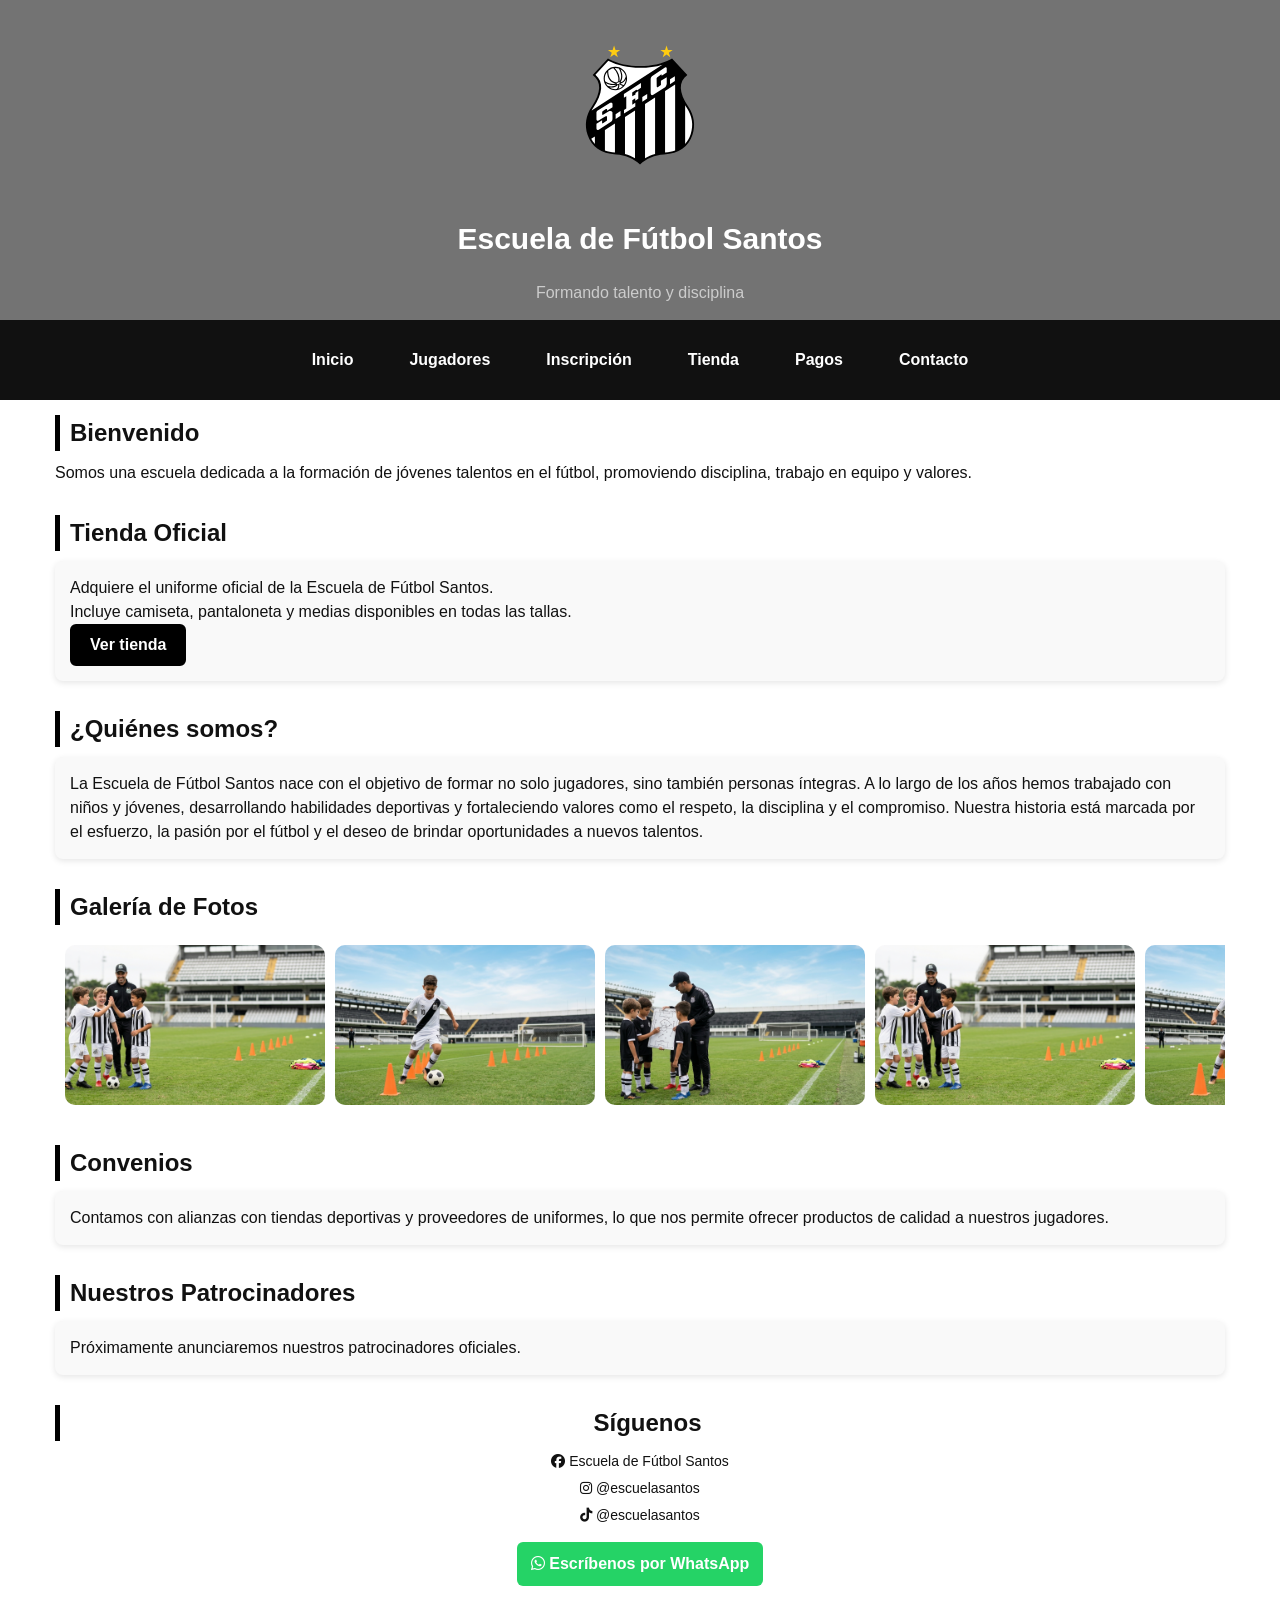
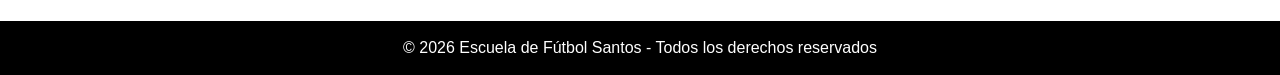
<file: index.html>
<!DOCTYPE html>
<html lang="es">
<head>
    <meta charset="UTF-8">

    <!--  RESPONSIVE -->
    <meta name="viewport" content="width=device-width, initial-scale=1.0">

    <!--  SEO -->
    <meta name="description" content="Escuela de Fútbol Santos - Formación de talento, disciplina y valores.">

    <title>Escuela de Fútbol Santos</title>

    <!--  PRECONEXIÓN -->
    <link rel="preconnect" href="https://cdnjs.cloudflare.com" crossorigin>

    <!--  NORMALIZE (LOCAL - PRIMERO) -->
    <link rel="stylesheet" href="styles/normalize.css">

    <!--  CSS -->
    <link rel="stylesheet" href="styles/style.css">

    <!--  ICONOS -->
    <link rel="stylesheet" href="https://cdnjs.cloudflare.com/ajax/libs/font-awesome/6.5.0/css/all.min.css">
</head>

<body>

<header>
    <img src="santos-logo/santos-logo.svg" alt="Escudo Escuela Santos" width="180" height="180">
    <h1>Escuela de Fútbol Santos</h1>
    <p>Formando talento y disciplina </p>
</header>

<nav>
    <a href="index.html">Inicio</a>
    <a href="jugadores.html">Jugadores</a>
    <a href="inscripcion.html">Inscripción</a>
    <a href="tienda.html">Tienda</a>
    <a href="pagos.html">Pagos</a>
    <a href="contacto.html">Contacto</a>
</nav>

<!-- ================= BIENVENIDO ================= -->
<section>
    <h2>Bienvenido</h2>
    <p>
        Somos una escuela dedicada a la formación de jóvenes talentos en el fútbol,
        promoviendo disciplina, trabajo en equipo y valores.
    </p>
</section>

<!-- ================= TIENDA ================= -->
<section>
    <h2>Tienda Oficial</h2>

    <div class="card">
        <p>
            Adquiere el uniforme oficial de la Escuela de Fútbol Santos.
        </p>

        <p>
            Incluye camiseta, pantaloneta y medias disponibles en todas las tallas.
        </p>

        <!-- Botón claro pero sin exagerar -->
        <a href="tienda.html">
            <button class="btn-tienda">Ver tienda</button>
        </a>

    </div>
</section>

<!-- ================= QUIÉNES SOMOS ================= -->
<section>
    <h2>¿Quiénes somos?</h2>

    <div class="card">
        <p>
            La Escuela de Fútbol Santos nace con el objetivo de formar no solo jugadores,
            sino también personas íntegras. A lo largo de los años hemos trabajado con
            niños y jóvenes, desarrollando habilidades deportivas y fortaleciendo valores
            como el respeto, la disciplina y el compromiso.

            Nuestra historia está marcada por el esfuerzo, la pasión por el fútbol y el
            deseo de brindar oportunidades a nuevos talentos.
        </p>
    </div>
</section>

<!-- ================= GALERÍA ================= -->
<section>
    <h2>Galería de Fotos</h2>

    <div class="galeria">

        <img src="img/img1.png" alt="Entrenamiento fútbol" loading="lazy" width="260" height="160">
        <img src="img/img2.png" alt="Equipo juvenil" loading="lazy" width="260" height="160">
        <img src="img/img3.png" alt="Partido fútbol" loading="lazy" width="260" height="160">
        <img src="img/img1.png" alt="Entrenamiento fútbol" loading="lazy" width="260" height="160">
        <img src="img/img2.png" alt="Equipo juvenil" loading="lazy" width="260" height="160">

    </div>
</section>

<!-- ================= CONVENIOS ================= -->
<section>
    <h2>Convenios</h2>

    <div class="card">
        <p>
            Contamos con alianzas con tiendas deportivas y proveedores de uniformes,
            lo que nos permite ofrecer productos de calidad a nuestros jugadores.
        </p>
    </div>
</section>

<!-- ================= PATROCINADORES ================= -->
<section>
    <h2>Nuestros Patrocinadores</h2>

    <div class="card">
        <p>Próximamente anunciaremos nuestros patrocinadores oficiales.</p>
    </div>
</section>

<!-- ================= REDES SOCIALES ================= -->
<section class="redes">
    <h2>Síguenos</h2>

    <div class="redes-contenedor">

        <p><i class="fab fa-facebook"></i> Escuela de Fútbol Santos</p>
        <p><i class="fab fa-instagram"></i> @escuelasantos</p>
        <p><i class="fab fa-tiktok"></i> @escuelasantos</p>

        <a href="#" class="whatsapp" onclick="enviarWhatsApp('index')">
            <i class="fab fa-whatsapp"></i> Escríbenos por WhatsApp
        </a>

    </div>
</section>

<footer>
    <p>© 2026 Escuela de Fútbol Santos - Todos los derechos reservados</p>
</footer>
<script src="js/whatsapp.js"></script>
</body>
</html>
</file>
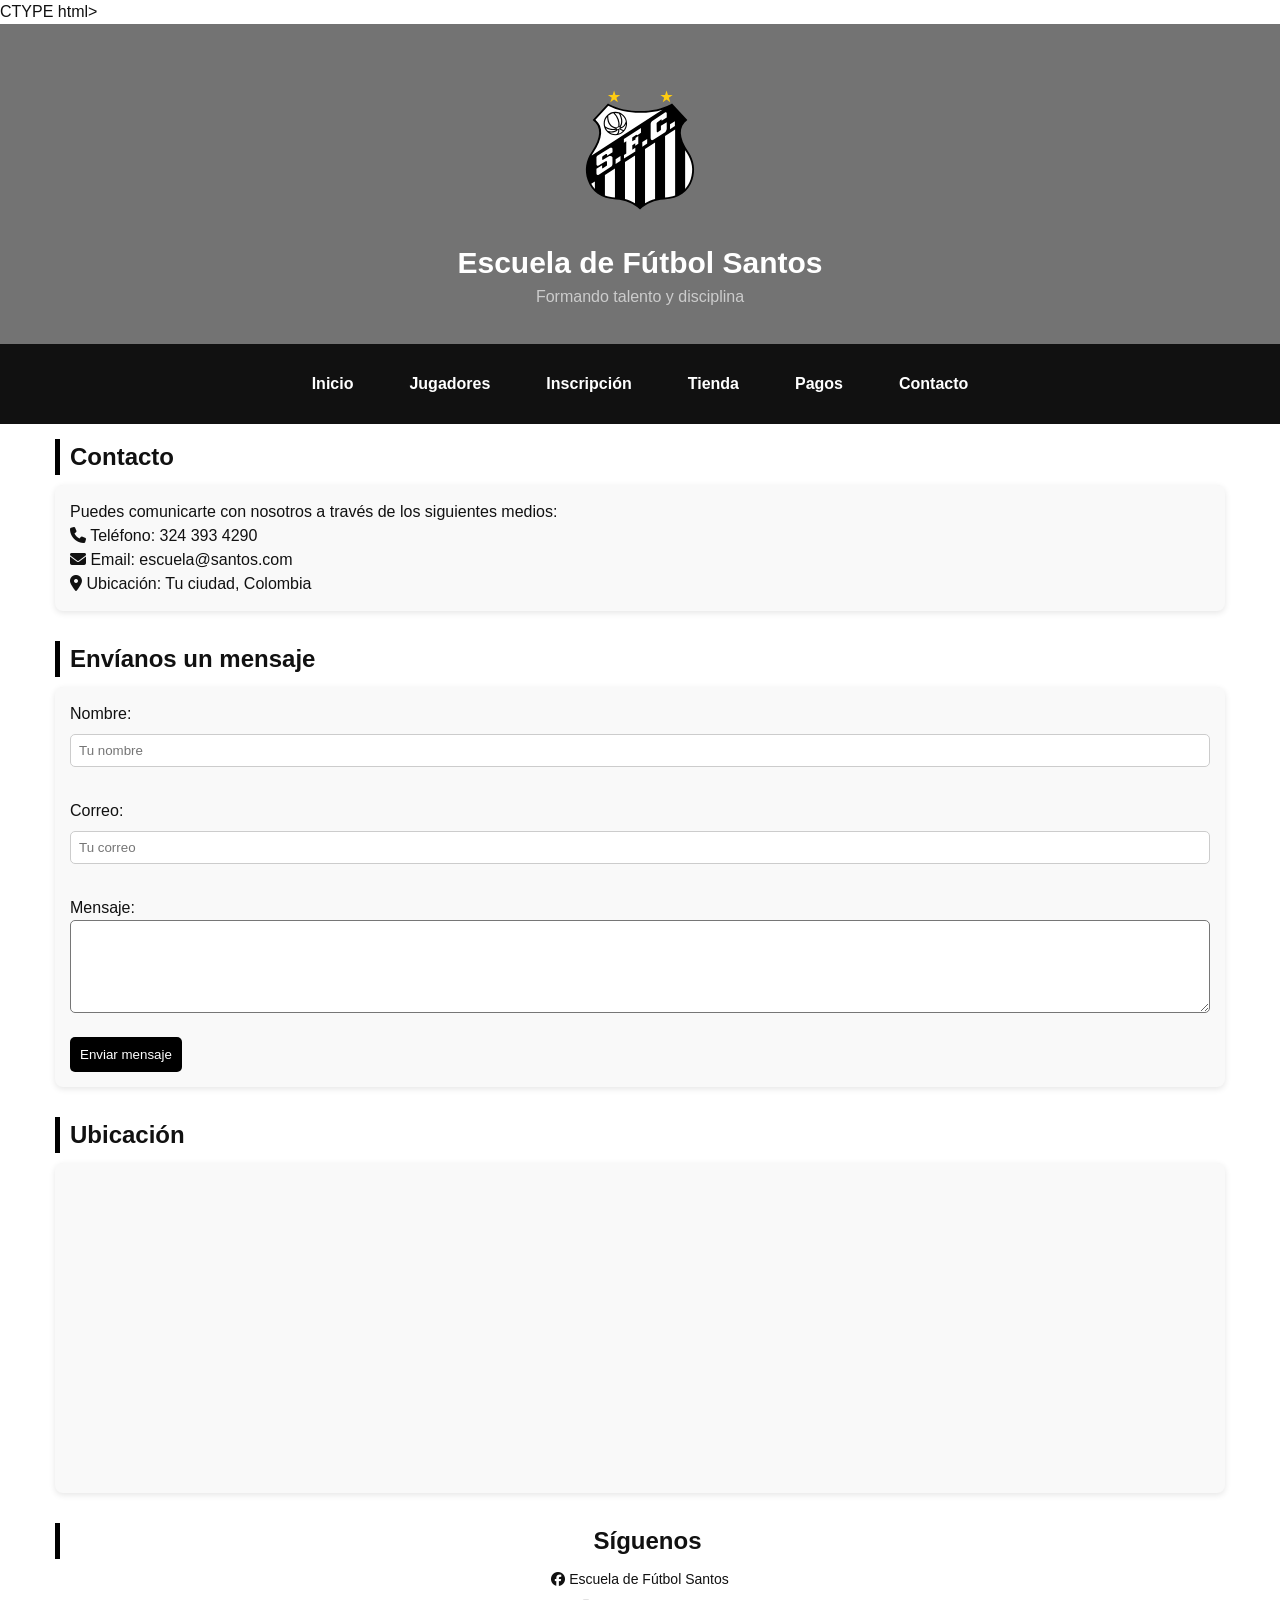
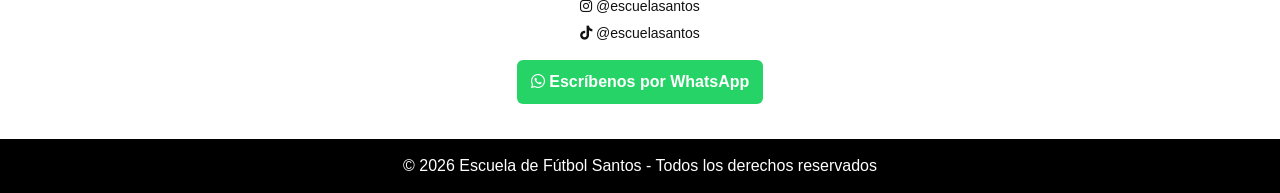
<file: contacto.html>
CTYPE html>
<html lang="es">
<head>
    <meta charset="UTF-8">
    <title>Contacto - Escuela de Fútbol Santos</title>

    <link rel="stylesheet" href="styles/style.css">

    <!-- ICONOS -->
    <link rel="stylesheet" href="https://cdnjs.cloudflare.com/ajax/libs/font-awesome/6.5.0/css/all.min.css">
</head>

<body>

<!-- ================= HEADER ================= -->
<header>
    <img src="santos-logo/santos-logo.svg" alt="Escudo de la escuela">
    <h1>Escuela de Fútbol Santos</h1>
    <p>Formando talento y disciplina </p>
</header>

<!-- ================= MENÚ ================= -->
<nav>
    <a href="index.html">Inicio</a>
    <a href="jugadores.html">Jugadores</a>
    <a href="inscripcion.html">Inscripción</a>
    <a href="tienda.html">Tienda</a>
    <a href="pagos.html">Pagos</a>
    <a href="contacto.html">Contacto</a>
</nav>


<!-- ================= CONTACTO ================= -->
<section>
    <h2>Contacto</h2>

    <div class="card">
        <p>Puedes comunicarte con nosotros a través de los siguientes medios:</p>

        <p><i class="fas fa-phone"></i> Teléfono: 324 393 4290</p>
        <p><i class="fas fa-envelope"></i> Email: escuela@santos.com</p>
        <p><i class="fas fa-map-marker-alt"></i> Ubicación: Tu ciudad, Colombia</p>
    </div>
</section>

<!-- ================= FORMULARIO ================= -->
<section>
    <h2>Envíanos un mensaje</h2>

    <div class="card">
        <form>

            <label>Nombre:</label><br>
            <input type="text" placeholder="Tu nombre"><br><br>

            <label>Correo:</label><br>
            <input type="email" placeholder="Tu correo"><br><br>

            <label>Mensaje:</label><br>
            <textarea rows="5" style="width:100%; padding:8px; border-radius:5px;"></textarea><br><br>

            <button type="submit">Enviar mensaje</button>

        </form>
    </div>
</section>

<!-- ================= MAPA ================= -->
<section>
    <h2>Ubicación</h2>

    <div class="card">
        <iframe 
            src="https://www.google.com/maps?q=Manizales&output=embed"
            width="100%" 
            height="300" 
            style="border:0; border-radius:8px;"
            allowfullscreen=""
            loading="lazy">
        </iframe>
    </div>
</section>

<!-- ================= REDES ================= -->
<section class="redes">
    <h2>Síguenos</h2>

    <div class="redes-contenedor">
        <p><i class="fab fa-facebook"></i> Escuela de Fútbol Santos</p>
        <p><i class="fab fa-instagram"></i> @escuelasantos</p>
        <p><i class="fab fa-tiktok"></i> @escuelasantos</p>

        <a href="https://wa.me/573243934290" class="whatsapp">
            <i class="fab fa-whatsapp"></i> Escríbenos por WhatsApp
        </a>
    </div>
</section>

<!-- ================= FOOTER ================= -->
<footer>
    <p>© 2026 Escuela de Fútbol Santos - Todos los derechos reservados</p>
</file>
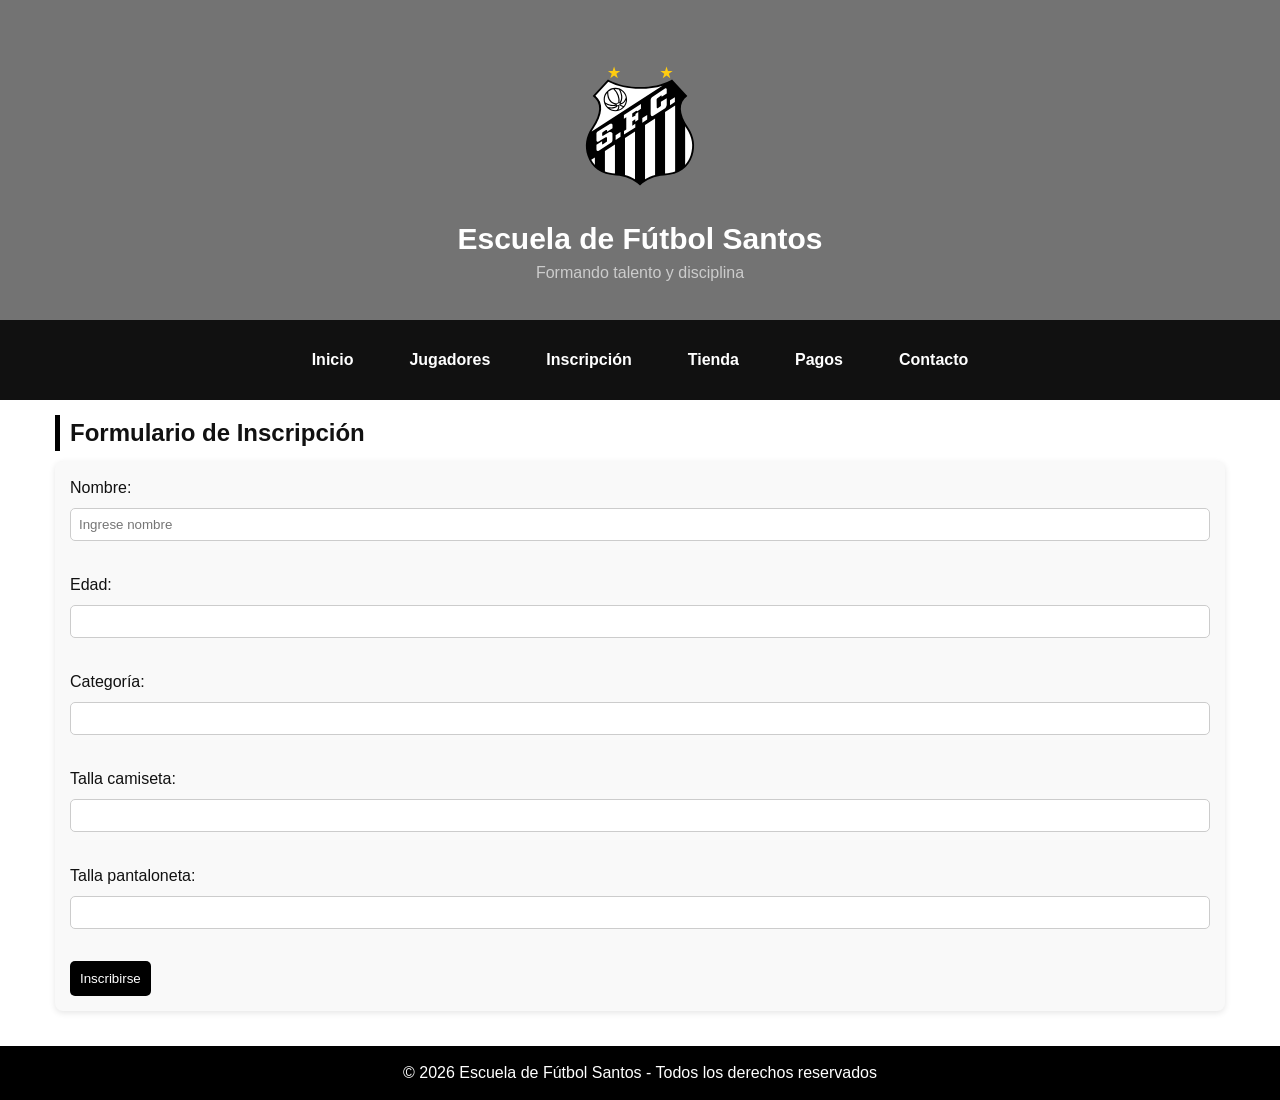
<file: inscripcion.html>
<!DOCTYPE html>
<html lang="es">
<head>
    <meta charset="UTF-8">
    <title>Inscripción - Escuela Santos</title>
    <link rel="stylesheet" href="styles/style.css">
</head>

<body>

<header>
    <img src="santos-logo/santos-logo.svg" alt="Escudo de la escuela">
    <h1>Escuela de Fútbol Santos</h1>
    <p>Formando talento y disciplina </p>
</header>

<nav>
    <a href="index.html">Inicio</a>
    <a href="jugadores.html">Jugadores</a>
    <a href="inscripcion.html">Inscripción</a>
    <a href="tienda.html">Tienda</a>
    <a href="pagos.html">Pagos</a>
    <a href="contacto.html">Contacto</a>
</nav>


<section>
    <h2>Formulario de Inscripción</h2>

    <div class="card">
        <form>

            <label>Nombre:</label><br>
            <input type="text" placeholder="Ingrese nombre"><br><br>

            <label>Edad:</label><br>
            <input type="number"><br><br>

            <label>Categoría:</label><br>
            <input type="text"><br><br>

            <label>Talla camiseta:</label><br>
            <input type="text"><br><br>

            <label>Talla pantaloneta:</label><br>
            <input type="text"><br><br>

            <button type="submit">Inscribirse</button>

        </form>
    </div>
</section>

<footer>
    <p>© 2026 Escuela de Fútbol Santos - Todos los derechos reservados</p>
</footer>

</body>
</html>
</file>
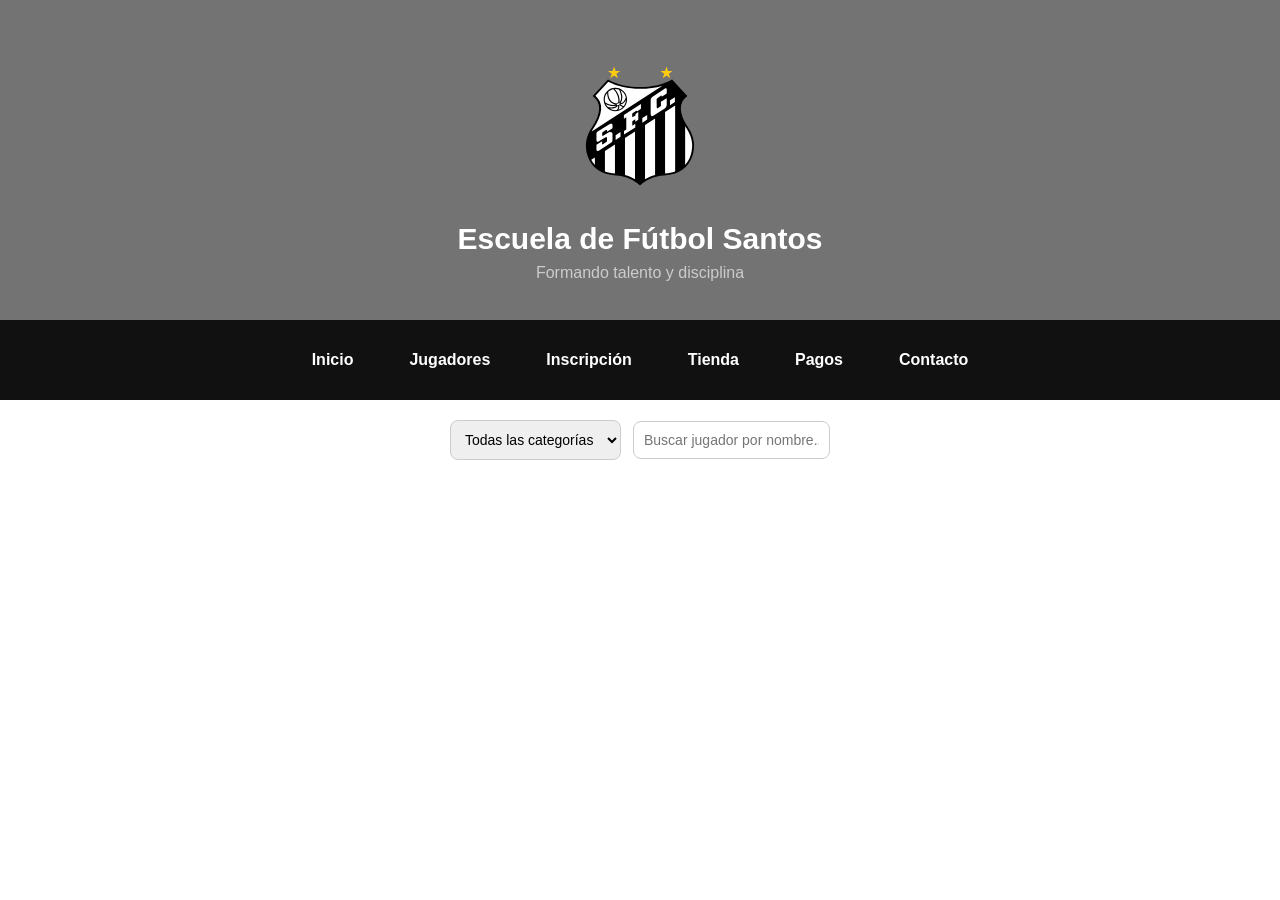
<file: jugadores.html>
<!DOCTYPE html>
<html lang="es">
<head>
    <!-- =========================
         CONFIGURACIÓN BÁSICA
         ========================= -->
    <meta charset="UTF-8">
    <meta name="viewport" content="width=device-width, initial-scale=1.0">
    <title>Jugadores - Escuela Santos</title>

    <!-- =========================
         ENLACE A TU CSS GLOBAL
         ========================= -->
    <link rel="stylesheet" href="styles/style.css">
</head>

<body>

    <!-- =========================
         HEADER (NO MODIFICAR)
         ========================= -->
    <header>
        <img src="santos-logo/santos-logo.svg" alt="Escudo Escuela Santos" width="180" height="180">
        <h1>Escuela de Fútbol Santos</h1>
        <p>Formando talento y disciplina </p>
    </header>

    <!-- =========================
         MENÚ DE NAVEGACIÓN
         ========================= -->
    <nav>
        <a href="index.html">Inicio</a>
        <a href="jugadores.html">Jugadores</a>
        <a href="inscripcion.html">Inscripción</a>
        <a href="tienda.html">Tienda</a>
        <a href="pagos.html">Pagos</a>
        <a href="contacto.html">Contacto</a>
    </nav>

    <!-- =========================
         SECCIÓN PRINCIPAL JUGADORES
         ========================= -->
    <section class="jugadores-section">

        <!-- =========================
             CONTROLES DE BÚSQUEDA Y FILTRO
             ========================= -->
        <div class="jugadores-controles">

            <!-- ===== LADO IZQUIERDO: CATEGORÍAS ===== -->
            <div class="filtro-categoria">

                <select id="categorias">
                    <option value="todos">Todas las categorías</option>
                    <option value="sub10">Sub 10</option>
                    <option value="sub12">Sub 12</option>
                    <option value="sub15">Sub 15</option>
                </select>

            </div>

            <!-- ===== LADO DERECHO: BUSCADOR ===== -->
            <div class="buscador-jugador">

                <input 
                    type="text" 
                    id="buscador" 
                    placeholder="Buscar jugador por nombre..."
                >

            </div>

        </div>

        <!-- =========================
             CONTENEDOR DINÁMICO
             ========================= -->
        <div id="jugadores" class="jugadores-grid"></div>

    </section>

    <!-- =========================
         MODAL DETALLE DEL JUGADOR
         ========================= -->
    <div id="modalJugador" class="modal-jugador">

        <div class="modal-contenido">

            <!-- Botón cerrar -->
            <span id="cerrarModal">&times;</span>

            <!-- Contenido dinámico -->
            <div id="detalleJugador"></div>

        </div>

    </div>

    <!-- =========================
         SCRIPT JS
         ========================= -->
    <script src="js/jugadores.js"></script>

</body>
</html>
</file>
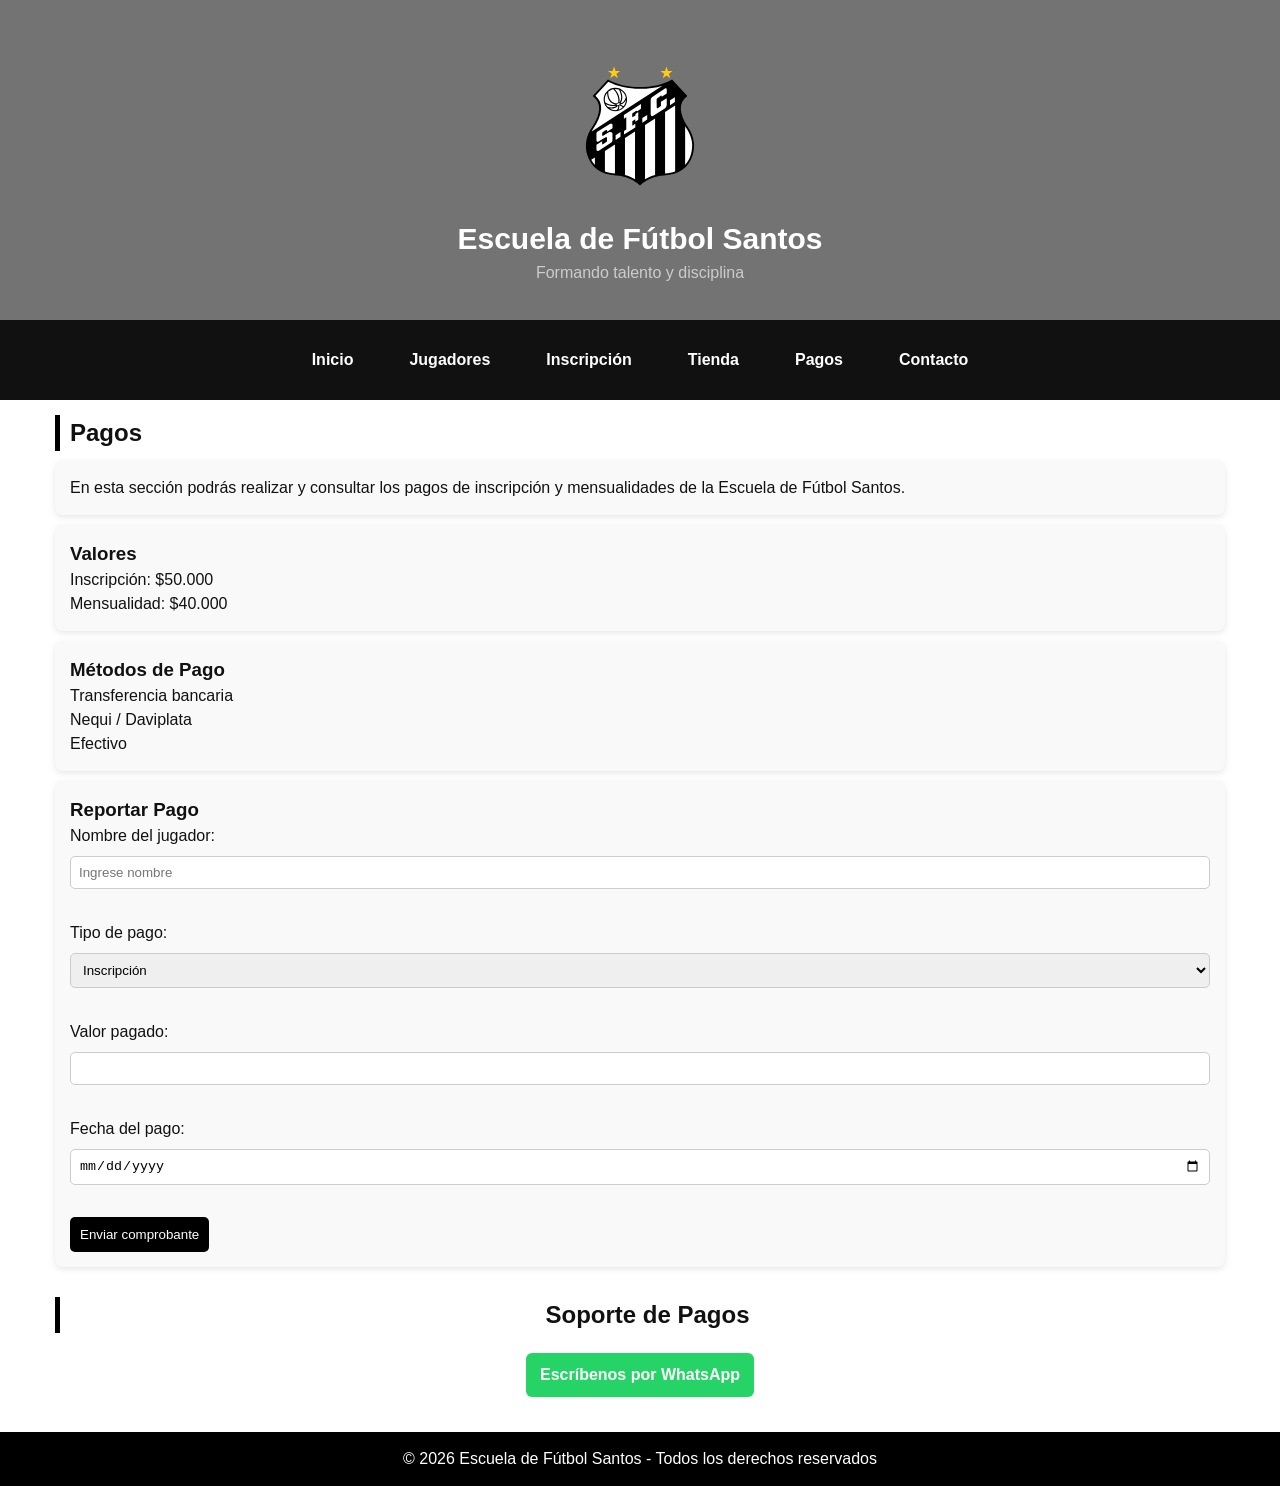
<file: pagos.html>
<!DOCTYPE html>
<html lang="es">
<head>
    <meta charset="UTF-8">
    <title>Pagos - Escuela de Fútbol Santos</title>

    <link rel="stylesheet" href="styles/style.css">
</head>

<body>

<!-- ================= HEADER ================= -->
<header>
    <img src="santos-logo/santos-logo.svg" alt="Escudo de la escuela">
    <h1>Escuela de Fútbol Santos</h1>
    <p>Formando talento y disciplina </p>
</header>

<!-- ================= MENÚ ================= -->
<nav>
    <a href="index.html">Inicio</a>
    <a href="jugadores.html">Jugadores</a>
    <a href="inscripcion.html">Inscripción</a>
    <a href="tienda.html">Tienda</a>
    <a href="pagos.html">Pagos</a>
    <a href="contacto.html">Contacto</a>
</nav>

<!-- ================= SECCIÓN PAGOS ================= -->
<section>
    <h2>Pagos</h2>

    <div class="card">
        <p>
            En esta sección podrás realizar y consultar los pagos de inscripción
            y mensualidades de la Escuela de Fútbol Santos.
        </p>
    </div>

    <!-- 🔥 INFORMACIÓN DE PAGOS -->
    <div class="card">
        <h3>Valores</h3>
        <p>Inscripción: $50.000</p>
        <p>Mensualidad: $40.000</p>
    </div>

    <!-- 🔥 MÉTODOS DE PAGO -->
    <div class="card">
        <h3>Métodos de Pago</h3>
        <p>Transferencia bancaria</p>
        <p>Nequi / Daviplata</p>
        <p>Efectivo</p>
    </div>

    <!-- 🔥 FORMULARIO DE REPORTE DE PAGO -->
    <div class="card">
        <h3>Reportar Pago</h3>

        <form>

            <label>Nombre del jugador:</label><br>
            <input type="text" placeholder="Ingrese nombre"><br><br>

            <label>Tipo de pago:</label><br>
            <select>
                <option>Inscripción</option>
                <option>Mensualidad</option>
            </select><br><br>

            <label>Valor pagado:</label><br>
            <input type="number"><br><br>

            <label>Fecha del pago:</label><br>
            <input type="date"><br><br>

            <button type="submit">Enviar comprobante</button>

        </form>
    </div>

</section>

<!-- ================= WHATSAPP ================= -->
<section class="redes">
    <h2>Soporte de Pagos</h2>

    <a href="https://wa.me/573243934290" class="whatsapp">
        Escríbenos por WhatsApp
    </a>
</section>

<!-- ================= FOOTER ================= -->
<footer>
    <p>© 2026 Escuela de Fútbol Santos - Todos los derechos reservados</p>
</footer>

</body>
</html>
</file>
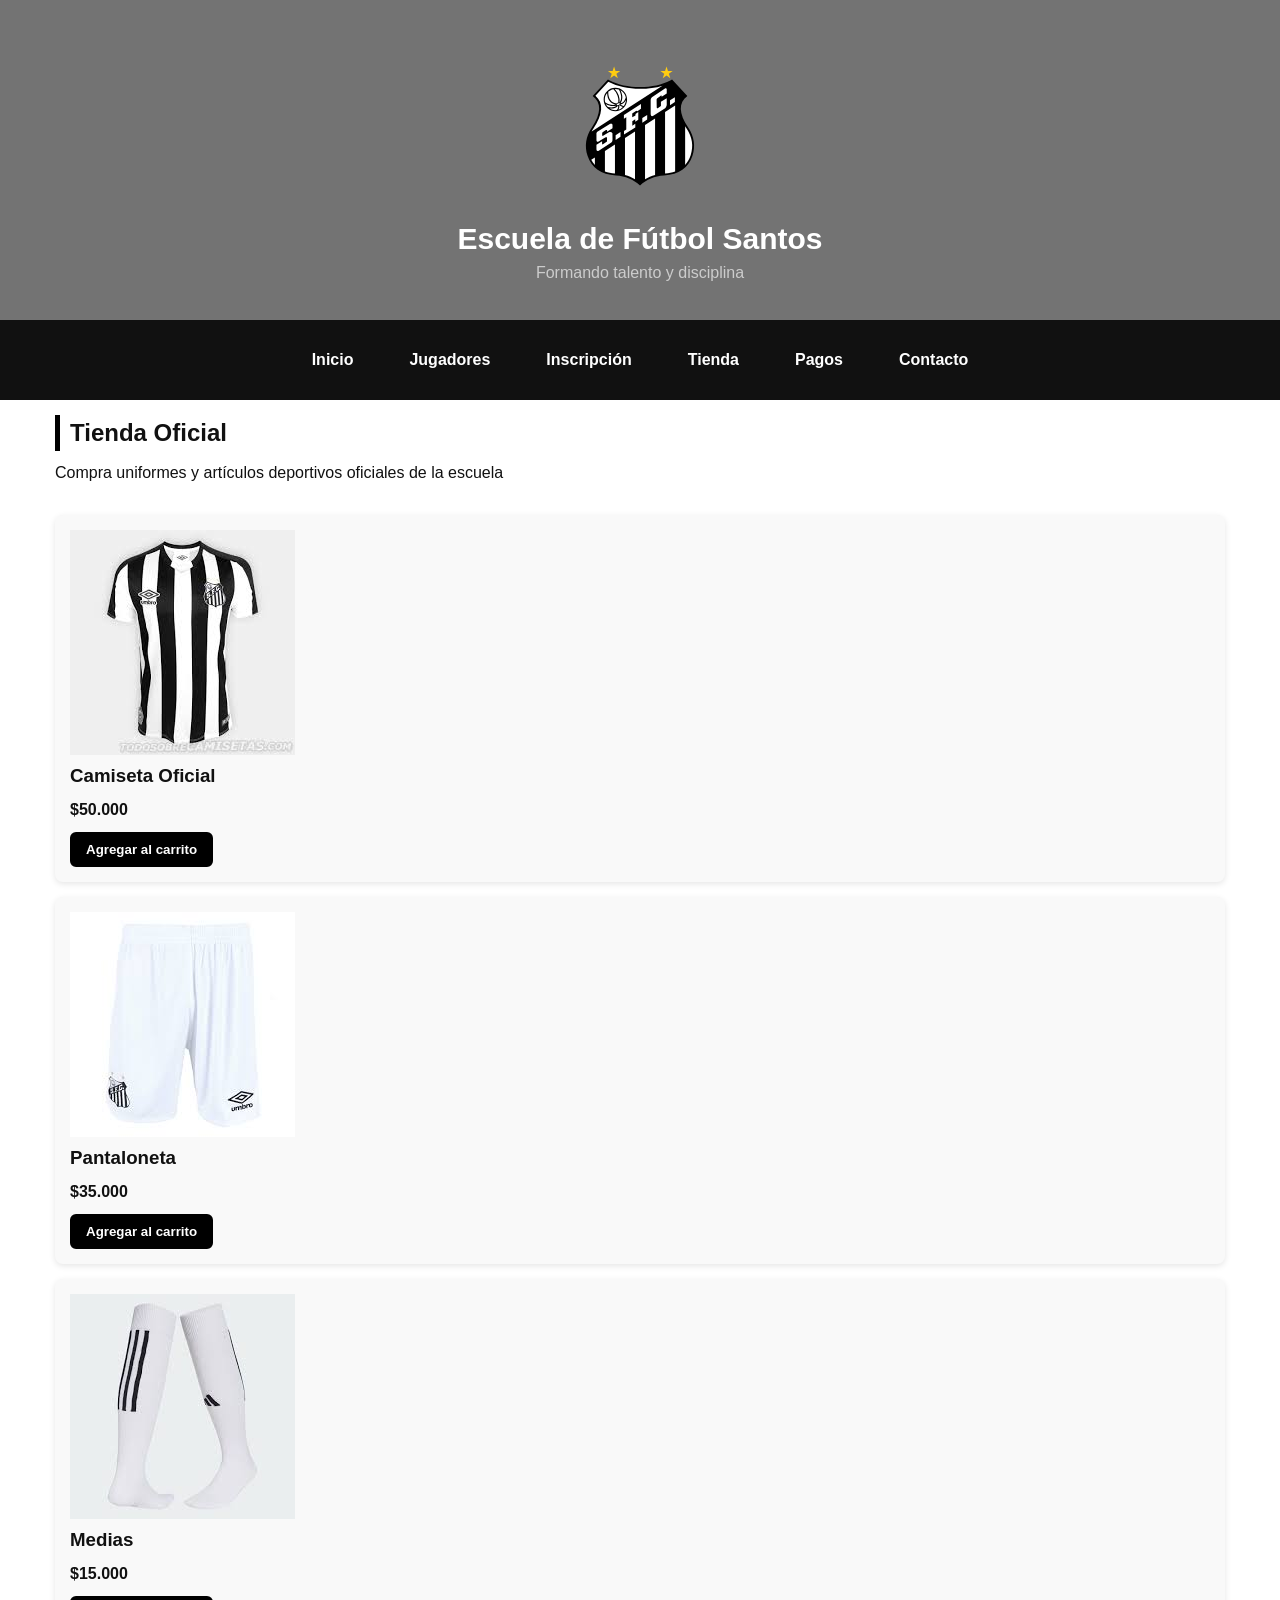
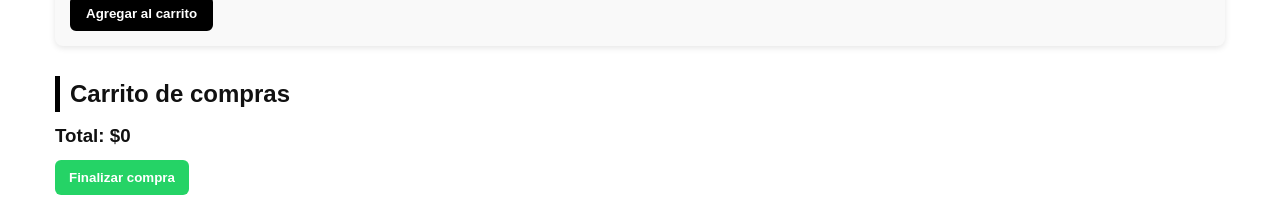
<file: tienda.html>
<!DOCTYPE html>
<html lang="es">
<head>
    <meta charset="UTF-8">

    <!-- Permite que la página sea responsive en móviles y tablets -->
    <meta name="viewport" content="width=device-width, initial-scale=1.0">

    <!-- Título de la pestaña del navegador -->
    <title>Tienda - Escuela Santos</title>

    <!-- Estilos globales del proyecto -->
    <link rel="stylesheet" href="styles/style.css">
</head>

<body>

<!-- ================= HEADER PRINCIPAL ================= -->
<header>

    <!-- Logo de la escuela -->
    <img src="santos-logo/santos-logo.svg" alt="Escudo Escuela Santos" width="180" height="180">

    <!-- Nombre de la escuela -->
    <h1>Escuela de Fútbol Santos</h1>

    <!-- Frase institucional -->
    <p>Formando talento y disciplina</p>

</header>


<!-- ================= MENÚ DE NAVEGACIÓN ================= -->
<nav>

    <a href="index.html">Inicio</a>
    <a href="jugadores.html">Jugadores</a>
    <a href="inscripcion.html">Inscripción</a>
    <a href="tienda.html">Tienda</a>
    <a href="pagos.html">Pagos</a>
    <a href="contacto.html">Contacto</a>

</nav>


<!-- ================= TITULO TIENDA ================= -->
<section>
    <h2>Tienda Oficial</h2>
    <p>Compra uniformes y artículos deportivos oficiales de la escuela</p>
</section>


<!-- ================= PRODUCTOS ================= -->
<section class="productos">

    <!-- ================= CAMISETA ================= -->
    <div class="producto">

        <!-- Imagen del producto -->
        <img src="img/camiseta.jpg" alt="Camiseta oficial Escuela Santos">

        <!-- Nombre del producto -->
        <h3>Camiseta Oficial</h3>

        <!-- Precio -->
        <p>$50.000</p>

        <!-- Botón agregar al carrito -->
        <button onclick="agregarAlCarrito('Camiseta Oficial', 50000, 'img/camiseta.jpg')">
            Agregar al carrito
        </button>
    </div>


    <!-- ================= PANTALONETA ================= -->
    <div class="producto">

        <img src="img/pantaloneta.jpg" alt="Pantaloneta Escuela Santos">

        <h3>Pantaloneta</h3>

        <p>$35.000</p>

        <button onclick="agregarAlCarrito('Pantaloneta', 35000, 'img/pantaloneta.jpg')">
            Agregar al carrito
        </button>
    </div>


    <!-- ================= MEDIAS ================= -->
    <div class="producto">

        <img src="img/medias.jpg" alt="Medias Escuela Santos">

        <h3>Medias</h3>

        <p>$15.000</p>

        <button onclick="agregarAlCarrito('Medias', 15000, 'img/medias.jpg')">
            Agregar al carrito
        </button>
    </div>

</section>


<!-- ================= CARRITO ================= -->
<section class="carrito">

    <h2>Carrito de compras</h2>

    <!-- Lista dinámica del carrito -->
    <ul id="lista-carrito"></ul>

    <!-- Total acumulado -->
    <h3>Total: $<span id="total">0</span></h3>

    <!-- Botón final para enviar pedido -->
    <button onclick="enviarWhatsApp()">
        Finalizar compra
    </button>

</section>


<!-- ================= JS ================= -->
<script src="js/tienda.js"></script>

</body>
</html>
</file>
<file: styles/style.css>
/* ================= RESET ================= */
/* Elimina márgenes y padding por defecto del navegador */
* {
    margin: 0;
    padding: 0;
    box-sizing: border-box;
}

/* ================= BASE ================= */
/* Estilos generales del cuerpo de la página */
body {
    font-family: Arial, sans-serif; /* Fuente principal */
    background-color: #ffffff; /* Fondo blanco */
    color: #111; /* Color de texto principal */
    line-height: 1.5; /* Espaciado entre líneas */
}

/* ================= HEADER ================= */
/* Contenedor principal del encabezado */
header {
    position: relative; /* Permite posicionar elementos internos */
    height: 250px; /* Altura del header */
    color: #ffffff; /* Color del texto */
    text-align: center; /* Centra el contenido */
    padding: 20px; /* Espaciado interno */

    display: flex; /* Activa flexbox */
    flex-direction: column; /* Organiza elementos en columna */
    justify-content: center; /* Centra verticalmente */
    align-items: center; /* Centra horizontalmente */

    overflow: hidden; /* Oculta desbordes */
}

/* Fondo animado del header */
header::before {
    content: ""; /* Elemento decorativo */
    position: absolute; /* Se posiciona dentro del header */
    inset: 0; /* Ocupa todo el header */

    background-size: cover; /* Cubre todo el espacio */
    background-position: center; /* Centra la imagen */
    background-repeat: no-repeat; /* Evita repetición */

    animation: sliderFondo 18s infinite; /* Animación de imágenes */
    z-index: 0; /* Queda detrás del contenido */
}

/* Capa oscura encima del fondo */
header::after {
    content: "";
    position: absolute;
    inset: 0;
    background: rgba(0, 0, 0, 0.55); /* Oscurece el fondo */
    z-index: 1;
}

/* Todo el contenido del header queda encima del fondo */
header * {
    position: relative;
    z-index: 2;
}

/* Imagen del logo */
header img {
    width: 120px; /* Tamaño base del logo */
    max-width: 100%; /* Evita desbordes */
}

/* Título principal */
header h1 {
    font-size: 22px;
}

/* Subtítulo */
header p {
    font-size: 14px;
    color: #ccc;
}

/* ================= NAV ================= */
/* Barra de navegación */
nav {
    background-color: #111; /* Fondo oscuro */
    display: flex; /* Flexbox */
    flex-direction: column; /* En móvil en columna */
    align-items: center; /* Centrado */
    padding: 10px;
}

/* ================= NAV LINKS ESTILO BOTÓN PRO ================= */
nav a {

    color: #fff;
    text-decoration: none;

    margin: 6px 0;
    padding: 8px 14px;

    font-weight: bold;

    border-radius: 6px;
    border: 2px solid transparent;

    position: relative;
    display: inline-block;

    transition: background-color 0.3s ease, color 0.3s ease, transform 0.3s ease, border 0.3s ease;

    overflow: hidden;
}

/* HOVER TIPO BOTÓN */
nav a:hover {

    background-color: #fff;
    color: #000;

    border: 2px solid #000;

    transform: scale(1.05);
}

/* EFECTO BRILLO */
nav a::before {

    content: "";
    position: absolute;

    top: 0;
    left: -100%;

    width: 100%;
    height: 100%;

    background: linear-gradient(
        120deg,
        transparent,
        rgba(255,255,255,0.4),
        transparent
    );

    transition: 0.5s;
}

nav a:hover::before {
    left: 100%;
}

/* ================= SECCIONES ================= */
/* Espaciado general de secciones */
section {
    padding: 15px;
}

/* Títulos de sección */
section h2 {
    margin-bottom: 10px;
    border-left: 5px solid #000; /* Barra decorativa */
    padding-left: 10px;
}

/* ================= CARDS ================= */
/* Contenedor tipo tarjeta */
.card {
    background: #f9f9f9; /* Fondo claro */
    padding: 15px; /* Espaciado interno */
    margin-top: 10px; /* Separación superior */
    border-radius: 8px; /* Bordes redondeados */
    box-shadow: 0 2px 6px rgba(0,0,0,0.1); /* Sombra suave */

    transition: transform 0.2s ease; /* Animación suave */
}

/* Efecto al pasar el mouse */
.card:hover {
    transform: translateY(-3px);
}

/* ================= FORMULARIOS ================= */
/* Inputs y selects */
form input,
form select {
    width: 100%; /* Ocupan todo el ancho */
    padding: 8px;
    margin: 8px 0;
    border-radius: 5px;
    border: 1px solid #ccc;
}

/* Botón del formulario */
form button {
    background-color: #000;
    color: #fff;
    border: none;
    padding: 10px;
    border-radius: 5px;
    cursor: pointer;

    transition: background-color 0.3s ease, color 0.3s ease;
}

/* ================= BOTÓN TIENDA ================= */
/* Botón especial de la tienda */
.btn-tienda {
    background-color: #000;
    color: #fff;
    border: 2px solid #000;

    padding: 10px 18px;
    border-radius: 6px;

    font-weight: bold;
    cursor: pointer;

    position: relative;
    overflow: hidden;

    transition: background-color 0.3s ease, color 0.3s ease, transform 0.3s ease;
}

/* Efecto de brillo */
.btn-tienda::before {
    content: "";
    position: absolute;
    top: 0;
    left: -100%;
    width: 100%;
    height: 100%;

    background: linear-gradient(
        120deg,
        transparent,
        rgba(255,255,255,0.4),
        transparent
    );

    transition: 0.5s;
}

/* Hover del botón */
.btn-tienda:hover {
    background-color: #fff;
    color: #000;
    transform: scale(1.05);
}

/* Activación del brillo */
.btn-tienda:hover::before {
    left: 100%;
}

/* Click del botón */
.btn-tienda:active {
    transform: scale(0.97);
}

/* ================= GALERÍA ================= */
/* Contenedor horizontal */
.galeria {
    display: flex;
    overflow-x: auto;
    gap: 10px;
    padding: 10px;
}

/* Imágenes de galería */
.galeria img {
    width: 180px;
    height: 120px;
    object-fit: cover;
    border-radius: 10px;
    flex-shrink: 0;
}

/* ================= REDES ================= */
.redes {
    text-align: center;
}

.redes-contenedor p {
    margin: 6px 0;
    font-size: 14px;
}

/* ================= WHATSAPP ================= */
.whatsapp {
    display: inline-block;
    margin-top: 10px;
    padding: 10px 14px;
    background: #25D366;
    color: white;
    text-decoration: none;
    border-radius: 6px;
    font-weight: bold;
}

/* ================= FOOTER ================= */
footer {
    background-color: #000;
    color: #fff;
    text-align: center;
    padding: 15px;
    margin-top: 20px;
}

/* ================= ANIMACIÓN HEADER ================= */
@keyframes sliderFondo {
    0% { background-image: url("../img/img1.png"); }
    33% { background-image: url("../img/img2.png"); }
    66% { background-image: url("../img/img3.png"); }
    100% { background-image: url("../img/img1.png"); }
}

/* ================= TABLET ================= */
@media (min-width: 768px) {

    header {
        height: 300px;
    }

    header img {
        width: 150px;
    }

    header h1 {
        font-size: 26px;
    }

    header p {
        font-size: 16px;
    }

    nav {
        flex-direction: row;
        justify-content: center;
        flex-wrap: wrap;
    }

    nav a {
        margin: 8px 12px;
    }

    section {
        max-width: 900px;
        margin: auto;
    }

    .galeria img {
        width: 220px;
        height: 140px;
    }
}

/* ================= PC ================= */
@media (min-width: 1024px) {

    header {
        height: 320px;
    }

    header img {
        width: 180px;
    }

    header h1 {
        font-size: 30px;
    }

    section {
        max-width: 1200px;
    }

    .galeria img {
        width: 260px;
        height: 160px;
    }
}

/* ================= PANTALLAS GRANDES ================= */
@media (min-width: 1400px) {

    section {
        max-width: 1300px;
    }

    .galeria img {
        width: 300px;
        height: 180px;
    }
}

/* =========================================================
   PRODUCTOS DE LA TIENDA
   Estilos para las tarjetas de productos
   ========================================================= */

/* Contenedor general de productos */
.productos {
    display: grid; /* Organiza los productos en formato de rejilla */
    grid-template-columns: 1fr; /* Una columna en móvil */
    gap: 15px; /* Espacio entre productos */
    padding: 15px; /* Espaciado interno */
}

/* Tarjeta individual de cada producto */
.producto {
    background: #f9f9f9; /* Fondo claro para destacar el producto */
    padding: 15px; /* Espaciado interno */
    border-radius: 8px; /* Bordes redondeados */
    box-shadow: 0 2px 6px rgba(0,0,0,0.1); /* Sombra suave */

    transition: transform 0.2s ease; /* Animación suave al pasar el mouse */
}

/* Efecto hover sobre la tarjeta */
.producto:hover {
    transform: translateY(-3px); /* Eleva ligeramente la tarjeta */
}

/* Título del producto */
.producto h3 {
    margin-bottom: 8px; /* Separación inferior */
}

/* Precio del producto */
.producto p {
    margin-bottom: 10px; /* Separación inferior */
    font-weight: bold; /* Resalta el precio */
}


/* =========================================================
   BOTÓN AGREGAR AL CARRITO
   ========================================================= */

.producto button {

    background-color: #000; /* Fondo negro */
    color: #fff; /* Texto blanco */

    border: 2px solid #000; /* Borde negro */
    padding: 8px 14px; /* Tamaño del botón */

    border-radius: 6px; /* Bordes redondeados */
    cursor: pointer; /* Cursor tipo mano */

    font-weight: bold; /* Texto en negrita */

    position: relative; /* Necesario para el efecto visual */
    overflow: hidden; /* Oculta el brillo fuera del botón */

    transition: all 0.3s ease; /* Transición suave */
}

/* Efecto hover del botón */
.producto button:hover {
    background-color: #fff; /* Fondo blanco */
    color: #000; /* Texto negro */
    transform: scale(1.05); /* Aumenta ligeramente el tamaño */
}

/* Efecto de brillo animado */
.producto button::before {

    content: ""; /* Elemento decorativo */
    position: absolute; /* Se posiciona dentro del botón */

    top: 0;
    left: -100%; /* Empieza fuera del botón */

    width: 100%;
    height: 100%;

    background: linear-gradient(
        120deg,
        transparent,
        rgba(255,255,255,0.4),
        transparent
    );

    transition: 0.5s; /* Animación del brillo */
}

/* Movimiento del brillo al hacer hover */
.producto button:hover::before {
    left: 100%;
}


/* =========================================================
   CARRITO DE COMPRAS
   ========================================================= */

/* Contenedor del carrito */
.carrito {
    padding: 15px; /* Espaciado interno */
}

/* Lista de productos del carrito */
#lista-carrito {
    list-style: none; /* Elimina viñetas */
    margin-top: 10px; /* Separación superior */
}

/* Cada producto dentro del carrito */
#lista-carrito li {
    background: #f9f9f9; /* Fondo claro */
    padding: 10px; /* Espaciado interno */
    margin-bottom: 8px; /* Separación entre productos */

    border-radius: 6px; /* Bordes redondeados */

    display: flex; /* Alineación horizontal */
    justify-content: space-between; /* Espacio entre elementos */
    align-items: center; /* Centrado vertical */
}

/* Botón de eliminar producto */
#lista-carrito button {
    background: red; /* Color rojo */
    color: white; /* Texto blanco */

    border: none; /* Sin borde */
    padding: 4px 8px; /* Tamaño pequeño */

    border-radius: 4px; /* Bordes suaves */
    cursor: pointer; /* Mano al pasar */
}

/* Hover del botón eliminar */
#lista-carrito button:hover {
    background: darkred; /* Rojo más oscuro */
}


/* =========================================================
   BOTÓN FINALIZAR COMPRA
   ========================================================= */

.carrito button {

    margin-top: 10px; /* Separación superior */

    background-color: #25D366; /* Color WhatsApp */
    color: white; /* Texto blanco */

    border: none; /* Sin borde */
    padding: 10px 14px; /* Tamaño del botón */

    border-radius: 6px; /* Bordes redondeados */

    font-weight: bold; /* Texto resaltado */
    cursor: pointer; /* Mano al pasar */

    transition: transform 0.2s ease; /* Animación suave */
}

/* Efecto hover del botón final */
.carrito button:hover {
    transform: scale(1.05); /* Aumenta ligeramente */
}
/* =========================================================
   SECCIÓN JUGADORES
   ========================================================= */

/* Contenedor general */
.jugadores-section {
    padding: 20px;
}

/* Controles centrados y agrupados */
.jugadores-controles {
    display: flex;
    justify-content: center; /* centra todo el bloque */
    align-items: center; /* centra verticalmente */
    gap: 12px; /* separación moderada entre elementos */
    flex-wrap: wrap; /* permite adaptación en móvil */
    margin-bottom: 20px;
}

/* Inputs */
.jugadores-controles input,
.jugadores-controles select {
    padding: 10px;
    border-radius: 8px;
    border: 1px solid #ccc;
    font-size: 14px;
    width: 100%;
    max-width: 250px;
}

/* Grid responsive */
.jugadores-grid {
    display: grid;
    grid-template-columns: repeat(auto-fit, minmax(180px, 1fr));
    gap: 15px;
}

/* Tarjeta jugador */
.jugador-card {
    background: white;
    border-radius: 12px;
    overflow: hidden;
    cursor: pointer;
    transition: transform 0.25s ease, box-shadow 0.25s ease;
}

/* Hover suave */
.jugador-card:hover {
    transform: scale(1.04);
    box-shadow: 0 5px 15px rgba(0,0,0,0.2);
}

/* Imagen del jugador */
.jugador-card img {
    width: 100%;
    height: 160px;
    object-fit: cover;
}

/* Texto */
.jugador-card h3 {
    margin: 10px 0 5px;
}

.jugador-card p {
    margin: 0;
    font-size: 14px;
}


/* =========================================================
   MODAL (DETALLE JUGADOR)
   ========================================================= */

.modal-jugador {
    display: none;
    position: fixed;
    inset: 0;
    background: rgba(0,0,0,0.85);
    justify-content: center;
    align-items: center;
    z-index: 1000;
}

/* Caja del modal */
.modal-contenido {
    background: #fff;
    padding: 20px;
    border-radius: 12px;
    max-width: 400px;
    width: 90%;
    text-align: center;
    position: relative;
}

/* Botón cerrar */
#cerrarModal {
    position: absolute;
    top: 10px;
    right: 15px;
    font-size: 25px;
    cursor: pointer;
}


/* =========================================================
   ANIMACIÓN TIPO VIDEOJUEGO
   ========================================================= */

.jugador-img {
    width: 200px;
    margin-bottom: 10px;
    transition: transform 1s ease;
}

/* Animación de giro */
.jugador-img.animar {
    transform: rotateY(360deg);
}


/* =========================================================
   BARRAS DE HABILIDAD (TIPO FIFA)
   ========================================================= */

.barra {
    height: 10px;
    background: linear-gradient(90deg, #00c853, #64dd17);
    border-radius: 5px;
    margin-bottom: 10px;
}


/* =========================================================
   RESPONSIVE FINO
   ========================================================= */

@media (max-width: 500px) {

    .jugador-img {
        width: 150px;
    }

    .modal-contenido {
        padding: 15px;
    }
}

/* =========================================================
   ANIMACIÓN TIPO VIDEOJUEGO (ENTRADA + GIRO)
   ========================================================= */

/* Contenedor para perspectiva 3D */
.animacion-contenedor {
    perspective: 1000px; /* da efecto 3D real */
    display: flex;
    justify-content: center;
}

/* Imagen del jugador */
.jugador-img {
    width: 220px;
    transform-style: preserve-3d;
    opacity: 0;
}

/* Animación completa */
.jugador-img.animar {

    animation: entradaJugador 1s ease-out forwards,
               giroJugador 1s ease-in-out 1s forwards;
}

/* Entrada desde la izquierda */
@keyframes entradaJugador {

    0% {
        transform: translateX(-200px) rotateY(-90deg);
        opacity: 0;
    }

    60% {
        transform: translateX(20px) rotateY(-10deg);
        opacity: 1;
    }

    100% {
        transform: translateX(0) rotateY(0deg);
        opacity: 1;
    }
}

/* Giro tipo presentación */
@keyframes giroJugador {

    0% {
        transform: rotateY(0deg);
    }

    100% {
        transform: rotateY(360deg);
    }
}
</file>
